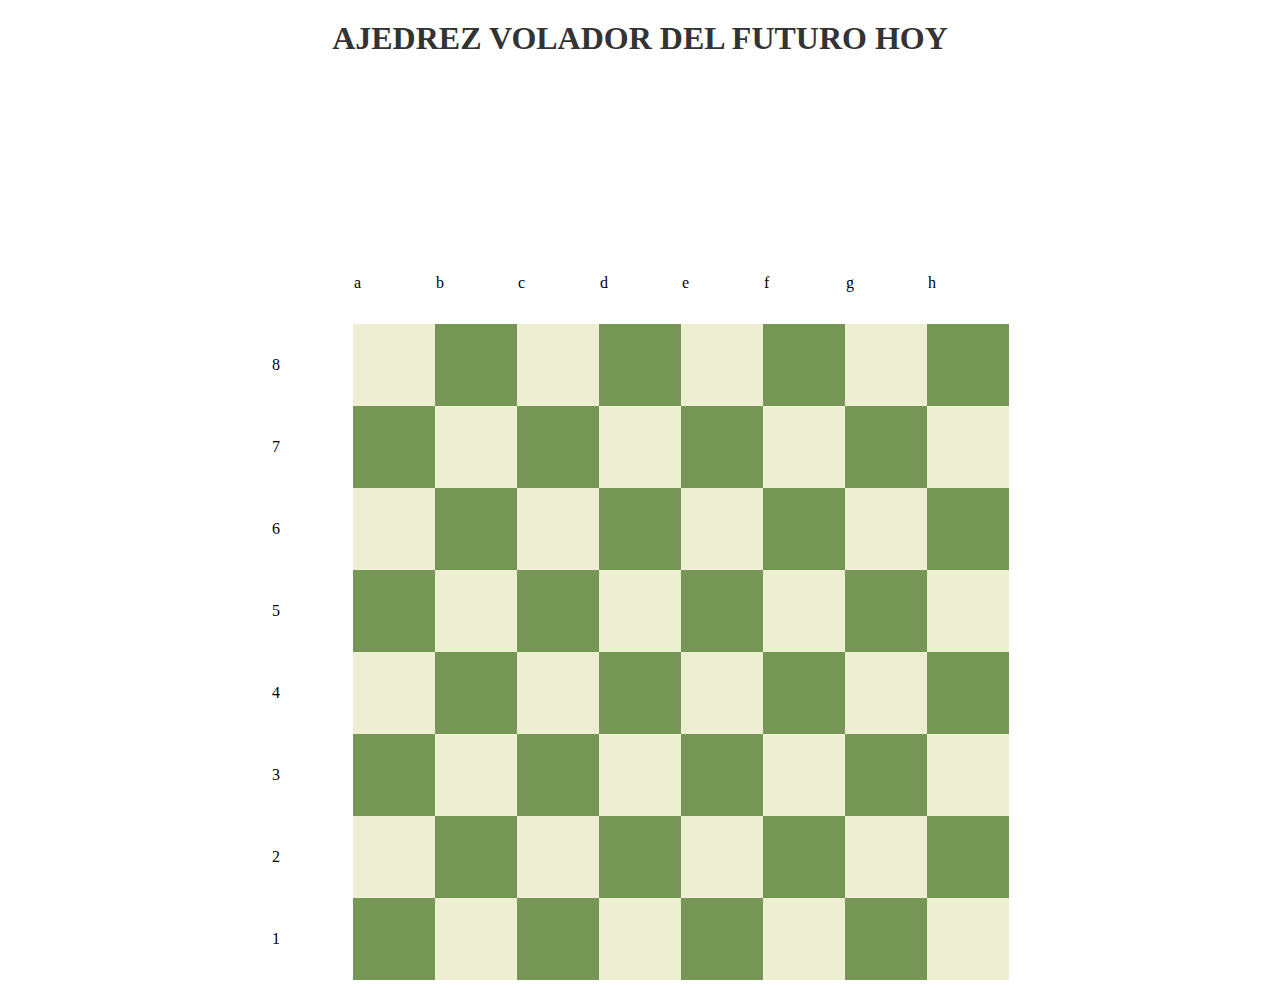
<file: menuini.html>
<!DOCTYPE html>
<html lang="es">
<head>
    <meta charset="UTF-8">
    <meta name="viewport" content="width=device-width, initial-scale=1.0">
    <link rel="stylesheet" href="menuini.css">
    <title>ajedrez 2</title>

    
</head>
<body>  
  <main>
      <h1 id="tituloP">AJEDREZ VOLADOR DEL FUTURO HOY</h1>
      <div id="tablero">
          <table>
              <tr>
                  <td id="a1" class="casilla"></td>
                  <td id="b1" class="casilla"></td>
                  <td id="c1" class="casilla"></td>
                  <td id="d1" class="casilla"></td>
                  <td id="e1" class="casilla"></td>
                  <td id="f1" class="casilla"></td>
                  <td id="g1" class="casilla"></td>
                  <td id="h1" class="casilla"></td>
              </tr>
              <tr>
                  <td id="a2" class="casilla"></td>
                  <td id="b2" class="casilla"></td>
                  <td id="c2" class="casilla"></td>
                  <td id="d2" class="casilla"></td>
                  <td id="e2" class="casilla"></td>
                  <td id="f2" class="casilla"></td>
                  <td id="g2" class="casilla"></td>
                  <td id="h2" class="casilla"></td>
              </tr>
          </table>
      </div>
    </main>
    <script src="menuini.js"></script>
</body>
    
</html>
</file>
<file: menuini.css>
table {
    border-collapse: collapse;
    margin-left: auto;
    margin-right: auto;
}
td {
    width: 80px;
    height: 80px;
}
.black {
    background-color: #769656;
}
.white {
    background-color: #eeeed2;
}

#tituloP {
    text-align: center;
    font-size: 2em;
    color: #333;
    margin-top: 20px;
}
</file>
